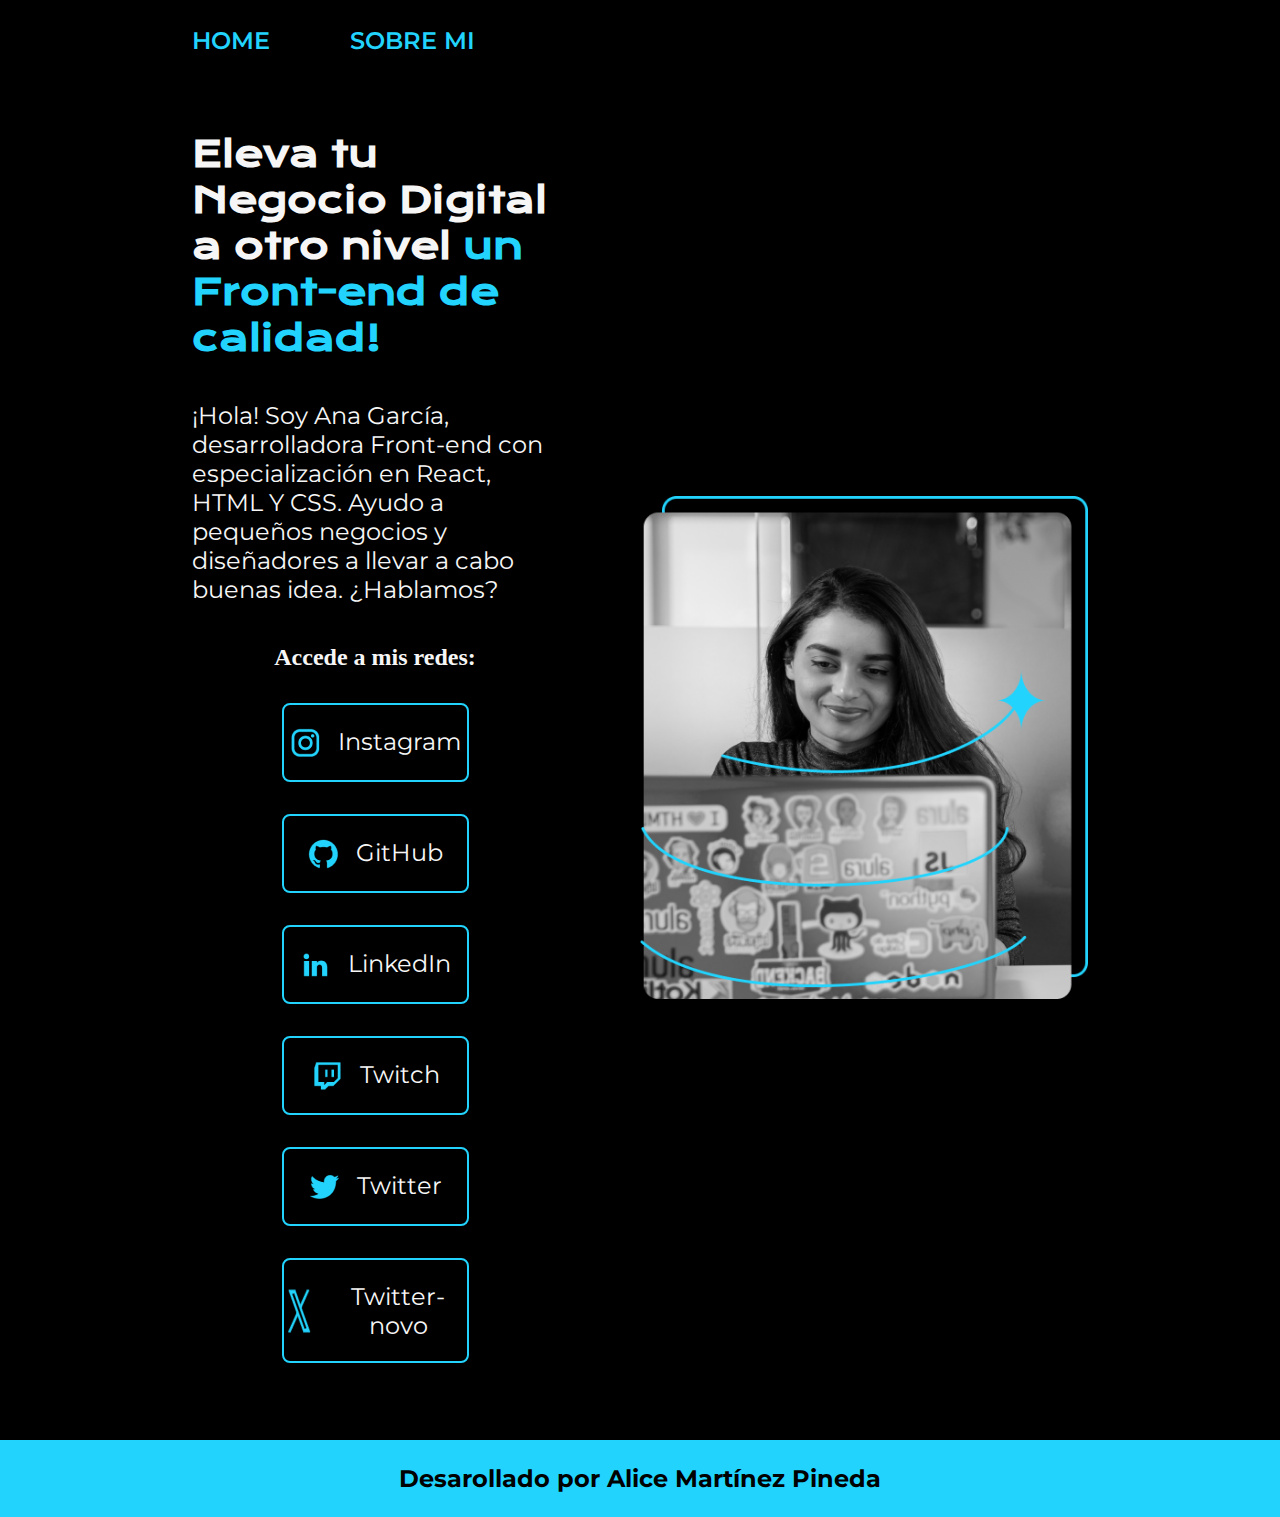
<file: index.html>
<!DOCTYPE html>
<html lang="es-mx">
<head>
    <meta charset="UTF-8">
    <meta name="viewport" content="width=device-width, initial-scale=1.0">
    <title>Portafolio</title>
    <link rel="stylesheet" href="./styles/style.css">    
</head>

<body>
    <header class="header">
        <nav class="header_menu">
            <a class="header_menu_link" href="index.html">HOME</a>
            <a class="header_menu_link" href="about.html">SOBRE MI</a>
        </nav>
    </header>
    <main class="presentacion">
        <section class="presentacion_contenido">
            <h1 class="presentacion_contenido_titulo">Eleva tu Negocio Digital a otro nivel <strong 
            class="titulo-destaque">un Front-end de calidad!</strong> </h1>
            <p class="presentacion_contenido_texto">
            ¡Hola! Soy Ana García, desarrolladora Front-end con especialización 
            en React, HTML Y CSS. Ayudo a pequeños negocios y diseñadores a 
            llevar a cabo buenas idea. ¿Hablamos?
            </p>

        <div class="presentacion_enlaces">
            <h2 class="presentacion_enlacs_subtitulos">Accede a mis redes:</h2>
            <a class="presentacion_enlaces_link" href="https://www.instagram.com/">
                <img src="./assets/instagram.png">
                Instagram </a>

            <a class="presentacion_enlaces_link" href="https://www.github.com/">
                <img src="./assets/github.png">
                GitHub</a>

            <a class="presentacion_enlaces_link" href="https://www.linkedin.com/">
                <img src="./assets/linkedin.png">
                LinkedIn </a>
            <a class="presentacion_enlaces_link" href="https://www.twitch.com/">
                <img src="./assets/twitch.png">
                Twitch </a>

            <a class="presentacion_enlaces_link" href="https://www.twitch.com/">
                <img src="./assets/twitter.png">
                Twitter </a>

            <a class="presentacion_enlaces_link" href="https://www.twitch.com/">
                <img src="./assets/twitter-novo.png">
                Twitter-novo </a>
        </div>
        </section>
        <img class="presentacion_imagen" src="./assets/Imagem.png" alt="Imagen de Ana García Trabajando">
    </main>
    <footer class="footer">
        <p>Desarollado por Alice Martínez Pineda</p>
    </footer>
    
</body>
</html>
</file>
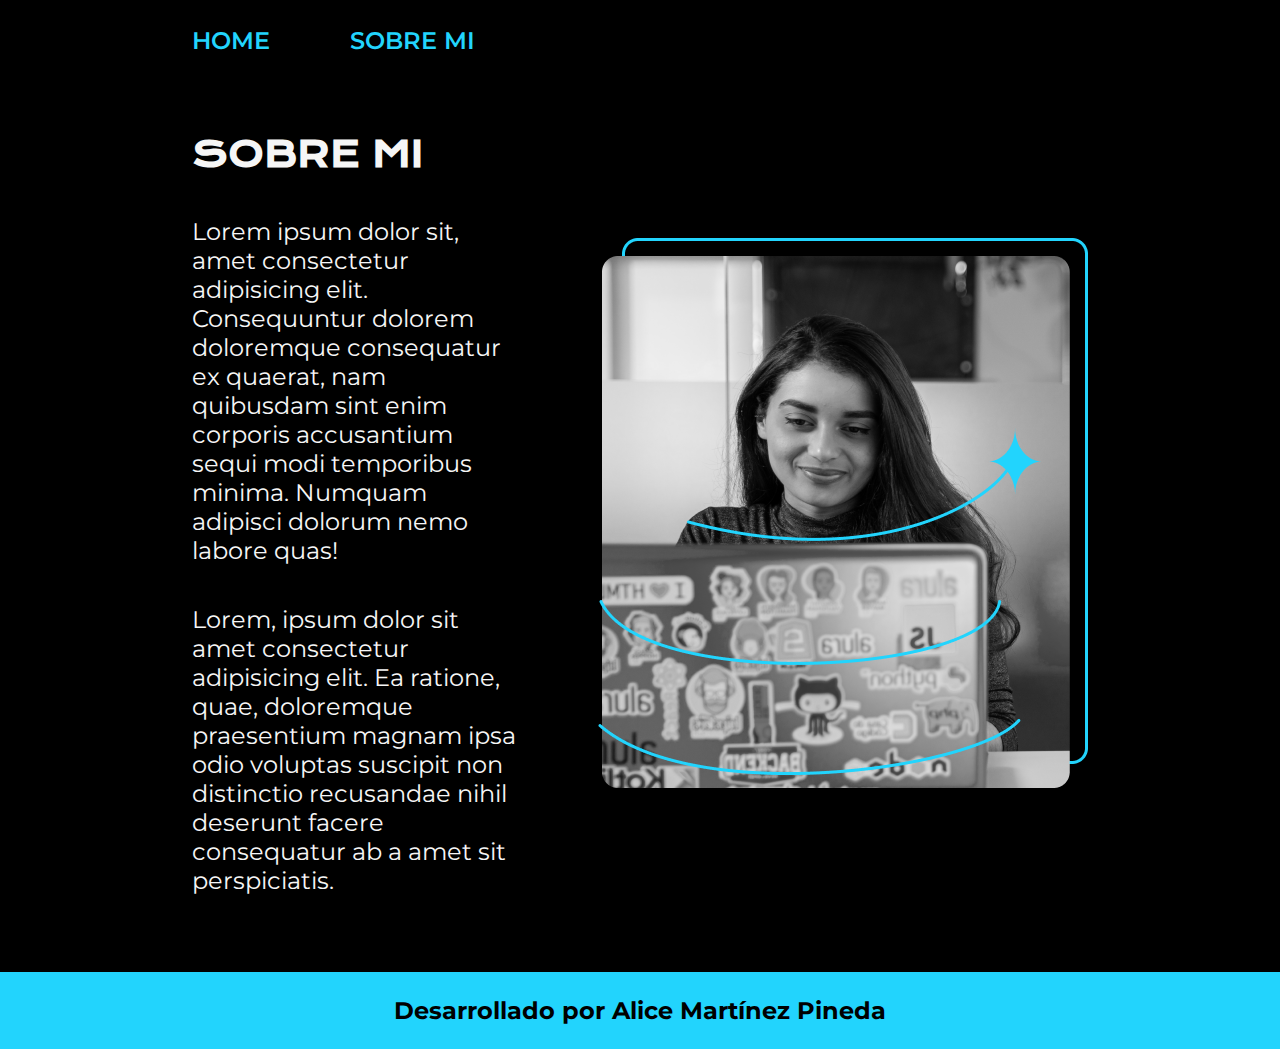
<file: about.html>
<!DOCTYPE html>
<html lang="es-mx">
<head>
    <meta charset="UTF-8">
    <meta name="viewport" content="width=device-width, initial-scale=1.0">
    <title>Sobre Mí</title>
    <link rel="stylesheet" href="./styles/style.css">
</head>
<body>
    <header class="header">
        <nav class="header_menu">
            <a class="header_menu_link" href="index.html">HOME</a>
            <a class="header_menu_link" href="about.html">SOBRE MI</a>
        </nav>
    </header>
    <main class="presentacion">
        <section class="presentacion_contenido">
            <h1 class="presentacion_contenido_titulo">SOBRE MI</h1>
            <p class="presentacion_contenido_texto">Lorem ipsum dolor sit, amet consectetur adipisicing elit. Consequuntur dolorem doloremque consequatur ex quaerat, nam quibusdam sint enim corporis accusantium sequi modi temporibus minima. Numquam adipisci dolorum nemo labore quas!</p>
            <p class="presentacion_contenido_texto">Lorem, ipsum dolor sit amet consectetur adipisicing elit. Ea ratione, quae, doloremque praesentium magnam ipsa odio voluptas suscipit non distinctio recusandae nihil deserunt facere consequatur ab a amet sit perspiciatis.</p>

        </section>
        <img src="./assets/Imagem.png" alt="Foto de Ana García desarrollando un proyecto">
    </main>
    <footer class="footer">
        <p>Desarrollado por Alice Martínez Pineda</p>
    </footer>
    
</body>
</html>
</file>
<file: styles/style.css>
@import url('https://fonts.googleapis.com/css2?family=Doto:wght@100..900&family=Krona+One&family=Montserrat:ital,wght@0,100..900;1,100..900&family=Mulish:ital,wght@0,200..1000;1,200..1000&display=swap');

:root{
    --color-primario: #000000;
    --color-secundario: #f6f6f6;
    --color-terciario: #22d4fd;
    --color-hover: #272727;

    --fuente-montserrat: "montserrat", sans serif;
    --fuente-krona: "krona One", sans serif;
}

*{
    padding: 0;
    margin: 0;
}

body{
    background-color: var(--color-primario);
    color: var(--color-secundario);    
    box-sizing: border-box;
}

.header{
    padding: 2% 0% 0% 15%;
    
}

.header_menu{
    display: flex;
    gap: 80px;
}

.header_menu_link{
    font-family: var(--fuente-montserrat);
    font-size: 1.5rem;
    font-weight: 600;
    color: var(--color-terciario);
    text-decoration: none;

}

.presentacion{
    padding: 6% 15%;
    display: flex;
    align-items: center;
    justify-content: space-between;
    gap: 82px;
}

.presentacion_contenido{
    width: 50%;
    display: flex;
    flex-direction: column;
    gap: 40px;
}

.presentacion_contenido_titulo{
    font-size: 2.25rem;
    font-family: var(--fuente-krona);
}

.titulo-destaque{
    color: var(--color-terciario);

}
.presentacion_contenido_texto{
    font-size: 1.5rem;
    font-family:var(--fuente-montserrat);
}

.presentacion_enlaces{
    display: flex;
    justify-content: space-between;
    flex-direction: column;
    align-items: center;
    gap: 2rem;
}

.presentacion_enlaces_subtitulo{
    font-family: var(--fuente-krona);
    font-size: 1.5rem;
    font-weight: 400;
}

.presentacion_enlaces_link{
    width: 50%;       
    text-align: center;
    padding: 21.5px 0;
    border-radius: 8px;
    font-family: var(--fuente-montserrat);
    font-size: 1.5rem;
    font-weight: 600px;
    text-decoration: none;
    color: var(--color-secundario);
    border: 2px solid var(--color-terciario);
    display: flex;
    justify-content: center;
    gap: 16px;
}

.presentacion_enlaces_link:hover{
    background-color: var(--color-hover);
    border-color:  #0000ff;
    cursor: pointer;      
}

.presentacion_imagen{
    width: 50%;
}

.footer{
    background-color: var(--color-terciario);
    padding: 1.5rem;
    font-family: var(--fuente-montserrat);
    text-align: center;
    font-size: 1.5rem;
    color:var(--color-primario);
    font-weight: bold;
}

/* 1 em = 30px    0.5 em = 15px
3 rem = 48px     1 rem = 16px */

@media (max-width: 1200px){

    .header{
        padding: 10%;
    }

    .header_menu{
        justify-content: center;
    }

    .presentacion {
        flex-direction: column-reverse;
        padding: 5%;
    }

    .presentacion_contenido{
        width: auto;
    }
}
</file>
